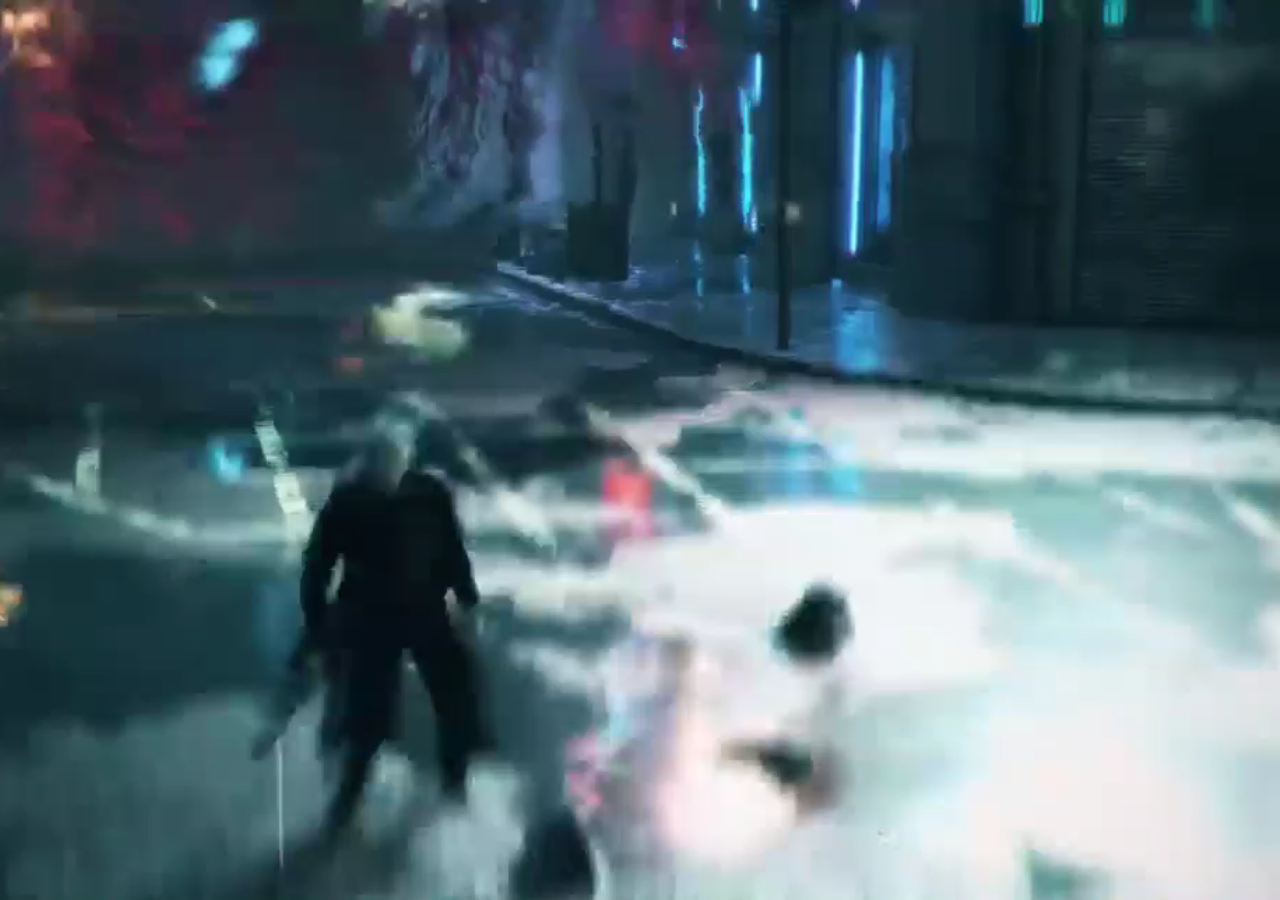
<file: storm.html>
<!DOCTYPE html>
<html lang="en">
<head>
    <meta charset="UTF-8">
    <meta name="viewport" content="width=device-width, initial-scale=1.0">
    <link rel="stylesheet" href="./CSS/jackpot.css">
    <title>I AM THE STORM THAT IS APPROACHING</title>
    <link rel="shortcut icon" href="./images/ys.ico" type="image/x-icon">
</head>
<div class="motivation">
    <video id="vergil" autoplay >
        <source src="./images/jugment_cut.mp4" type="video/mp4">
        
    </video>
    <script src="./js/jugement.js"></script>
</div>
</html>
</file>
<file: CSS/jackpot.css>
.motivation{
    margin: 0;
    padding: 0;
}
#vergil{
    position: fixed;
    right: 0;
    bottom: 0;
    min-width: 100%;
    min-height: 100%;
}
</file>
